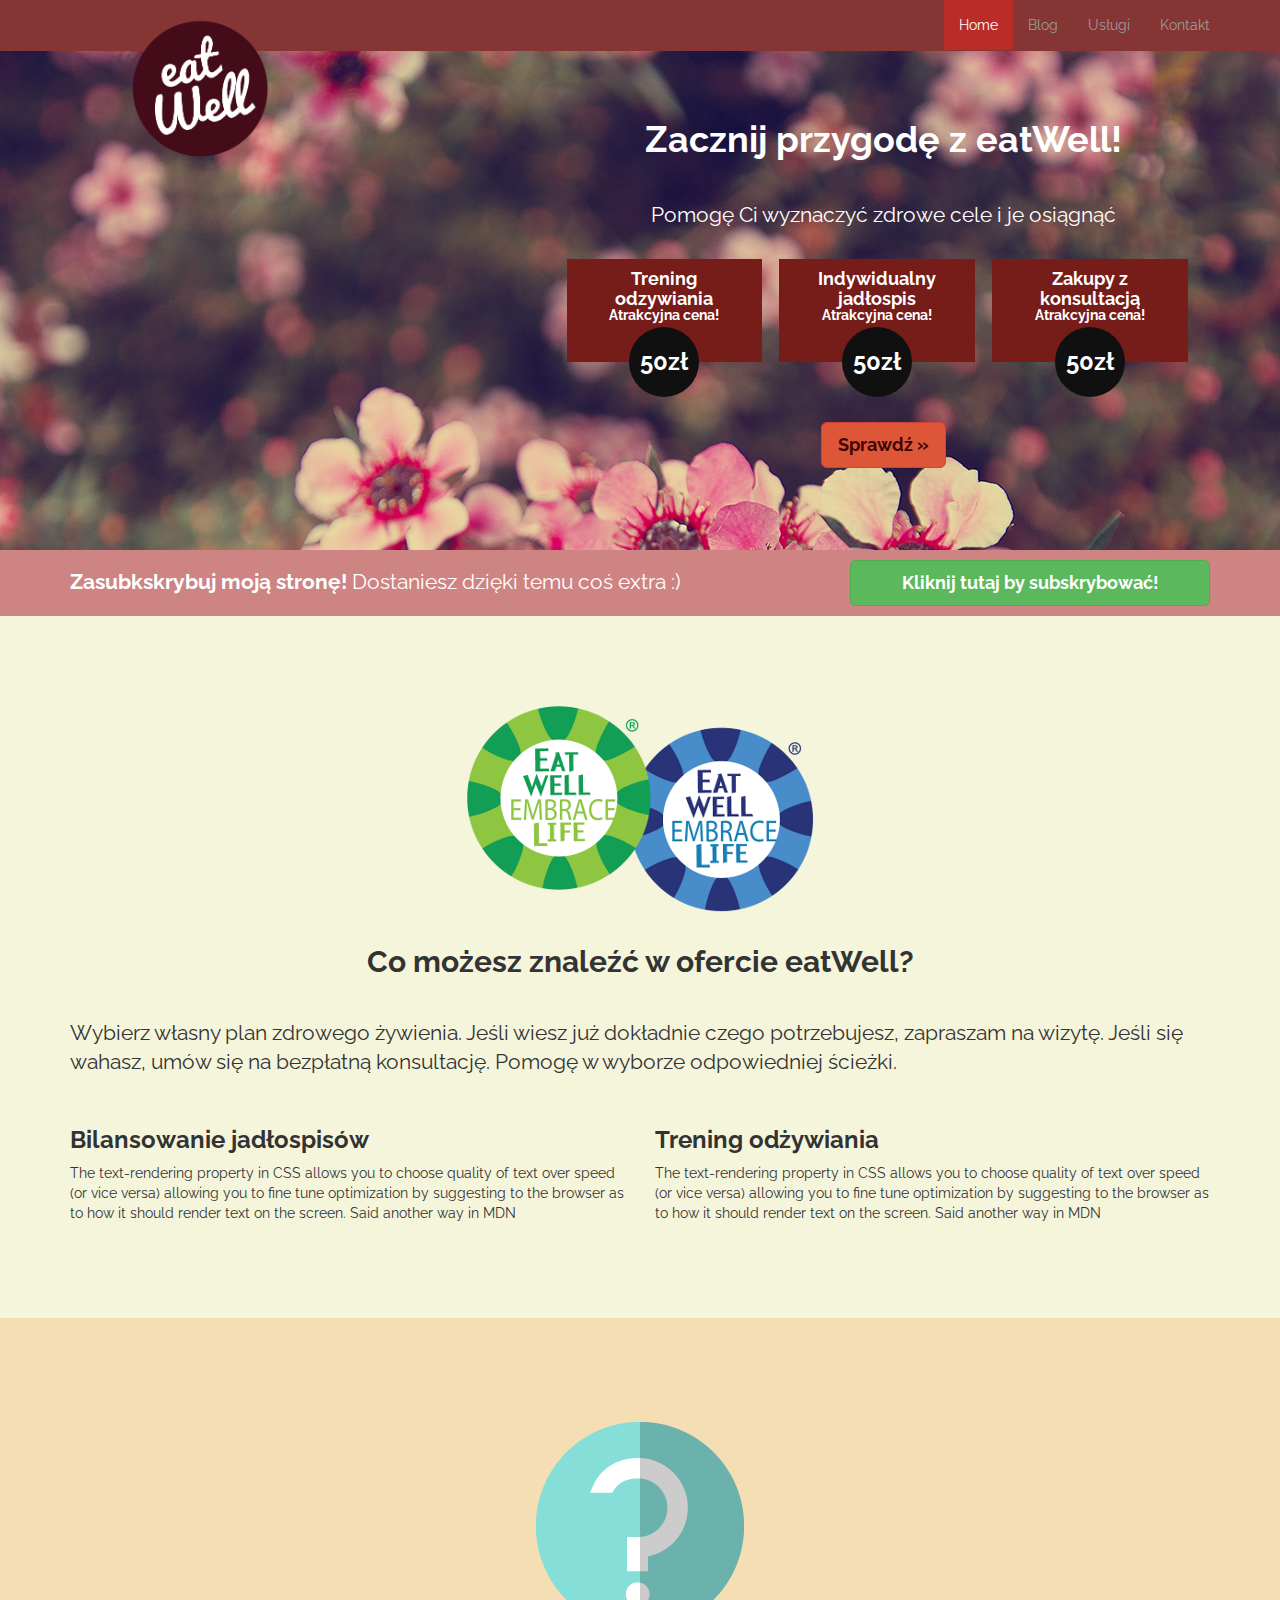
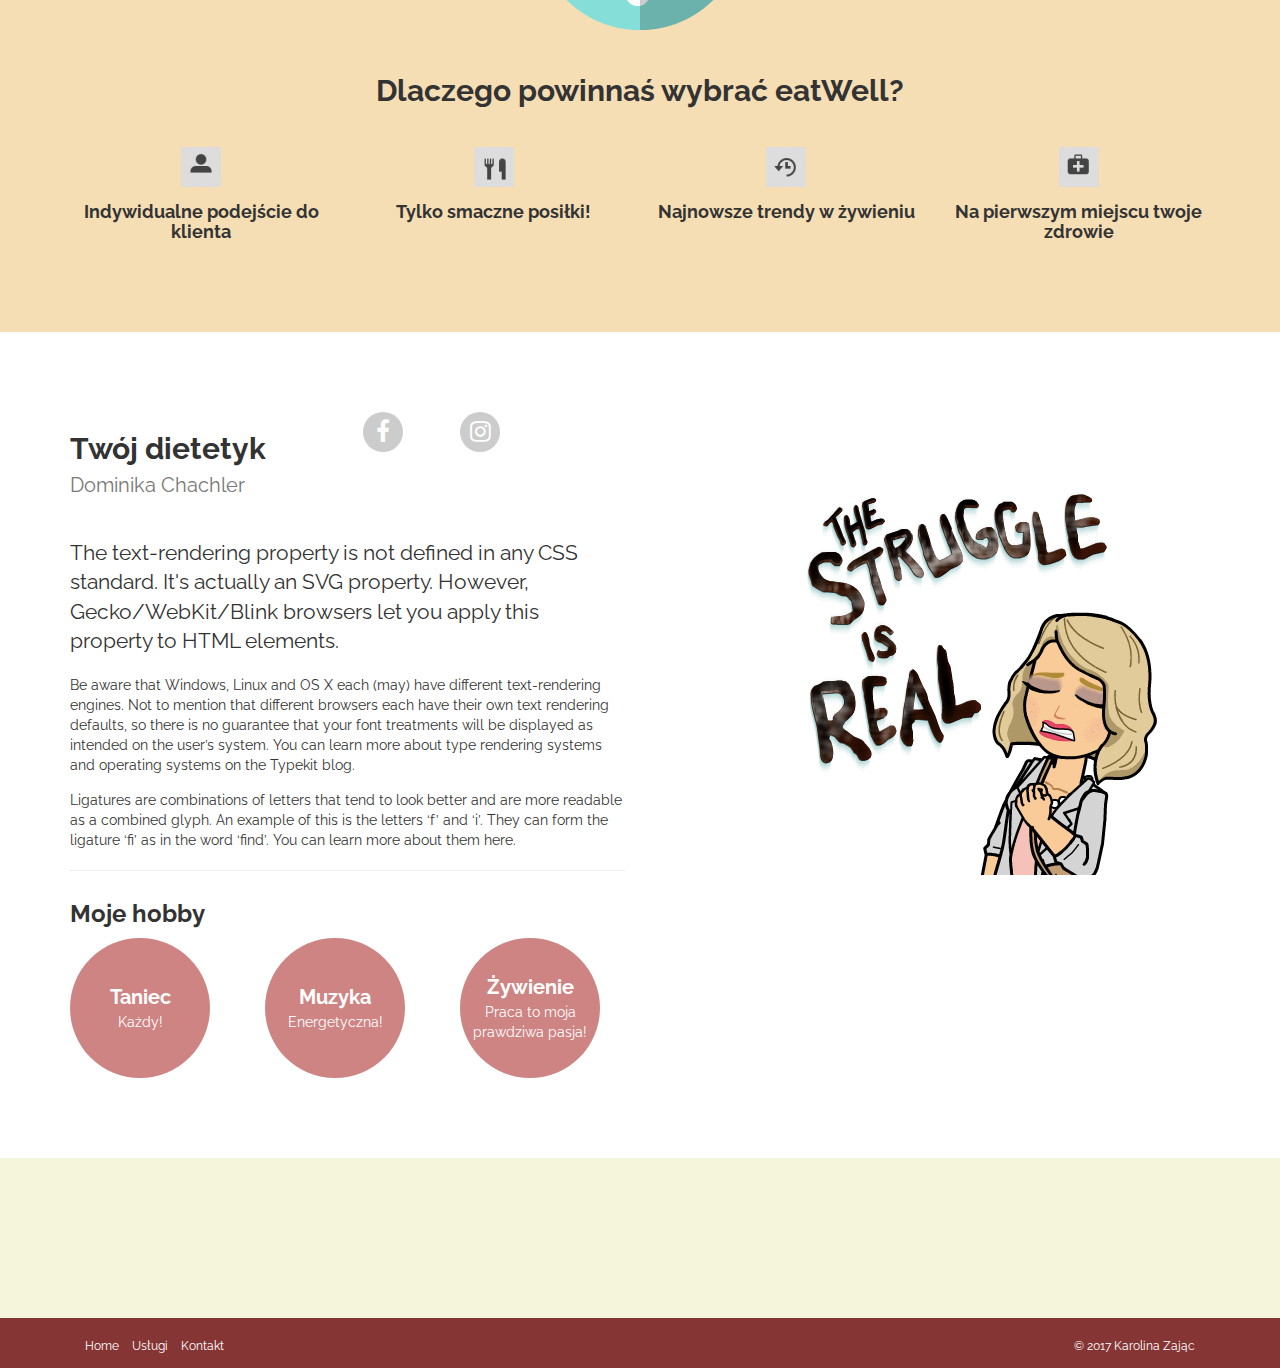
<file: public_html/index.html>
<!DOCTYPE html>
<!--
To change this license header, choose License Headers in Project Properties.
To change this template file, choose Tools | Templates
and open the template in the editor.
-->
<html>
    <head>
        <title>eatWell</title>
        <meta http-equiv="Content-Type" content="text/html; charset=UTF-8">
        <meta charset="UTF-8">
        <meta name="viewport" content="width=device-width, initial-scale=1.0">
        <meta name="description" content="">
        <meta name="author" content="">
        <link rel="icon" href="assets/img/apple.png">
        <link href="assets/css/font-awesome/css/font-awesome.min.css" rel="stylesheet">
        <link href="https://fonts.googleapis.com/css?family=Raleway" rel="stylesheet">
        <link href="assets/css/bootstrap.css" rel="stylesheet">
        <link href="assets/css/custom.css" rel="stylesheet">
        <!--[if lt IE 9]>
  <script src="https://oss.maxcdn.com/libs/html5shiv/3.7.0/html5shiv.js"></script>
<![endif]-->
    </head>
    <body>
        <!--        HEADER       -->
        <header class="site-header" role="banner">
            
            <!--        NAVBAR      -->
            <div class="navbar-wrapper">
                <div class="navbar navbar-inverse navbar-fixed-top" role="navigation">
                    <div class="container">
                        <div class="navbar-header">
                            <button type="button" class="navbar-toggle" data-toggle="collapse" data-target=".navbar-collapse">
                                <span class="sr-only">Toggle navigation</span>
                                <span class="icon-bar"></span>
                                <span class="icon-bar"></span>
                                <span class="icon-bar"></span>
                            </button>
                            <a class="navbar-brand" href="index.html"><img src="assets/img/welleat-03.png" alt="eatwell"></a>
                            
                        </div>
                        <div class="navbar-collapse collapse">
                            <ul class="nav navbar-nav navbar-right">
                                <li class="active"><a href="/">Home</a></li>
                                <li><a href="blog.html">Blog</a></li>
                                <li><a href="services.html">Usługi</a></li>
                                <li><a href="contact.html">Kontakt</a></li>
                            </ul>
                        </div>
                    </div>
                </div>
            </div>
            
        </header>
        <!--      eatwell        --> 
        <section id="hero" data-type="background" data-speed="2">
            <article>
                <div class="container clearfix">
                <div class="row">
                    
                    <div class="col-sm-5">
                        
                    </div>
                   
                    <div class="col-sm-7 hero-text">
                        <h1>Zacznij przygodę z eatWell!</h1>
                        <p class="lead">Pomogę Ci wyznaczyć zdrowe cele i je osiągnąć</p>
                        <div id="price-timeline">
                            <div class="price active">
                                <h4>Trening odzywiania <small> Atrakcyjna cena!</small></h4>
                                <span>50zł</span>
                            </div>
                            <div class="price active">
                                <h4>Indywidualny jadłospis <small> Atrakcyjna cena!</small></h4>
                                <span>50zł</span>
                            </div>
                            <div class="price active">
                                <h4>Zakupy z konsultacją <small> Atrakcyjna cena!</small></h4>
                                <span>50zł</span>
                            </div>
                            
                        </div>
                        <p><a class="btn btn-lg btn-danger" href="/" role="button">Sprawdź &raquo;</a></p>
                    </div>
                </div>
                </div>
            </article>
            
            
        </section>
         <!--      subscribe bitch!      --> 
        
        <section id="optin">
            <div class="container">
                <div class="row">
                    <div class="col-sm-8">
                        <p class="lead"><strong>Zasubkskrybuj moją stronę! </strong> Dostaniesz dzięki temu coś extra :)</p>
                        
                    </div>
                    <div class="col-sm-4">
                        <button class="btn btn-success btn-lg btn-block " data-toggle="modal" data-target="#myModal">Kliknij tutaj by subskrybować!</button>
                    </div>
                </div>
            </div>
        </section>
        <!--      usługi       --> 
        
        <section id="services">
            <div class="container">
                <div class="section-header">
                    <img src="assets/img/waga.png" alt="usługi">
                    <h2>Co możesz znaleźć w ofercie eatWell?</h2>
                </div>
                <p class="lead">Wybierz własny plan zdrowego żywienia. Jeśli wiesz już dokładnie czego potrzebujesz, zapraszam na wizytę. Jeśli się wahasz, umów się na bezpłatną konsultację. Pomogę w wyborze odpowiedniej ścieżki.</p>
                <div class="row">
                    <div class="col-sm-6">
                        <h3> Bilansowanie jadłospisów </h3>
                        <p> The text-rendering property in CSS allows you to choose quality of text over speed (or vice versa) allowing you to fine tune optimization by suggesting to the browser as to how it should render text on the screen. Said another way in MDN</p>
                        
                    </div>
                    <div class="col-sm-6">
                        <h3> Trening odżywiania </h3>
                        <p> The text-rendering property in CSS allows you to choose quality of text over speed (or vice versa) allowing you to fine tune optimization by suggesting to the browser as to how it should render text on the screen. Said another way in MDN</p>
                        
                    </div>
                </div>
            </div>
            
        </section>
        
        <!--        ikonki      -->
        <section id="ikonki">
            <div class="container">
                <div class="section-header">
                    <img src="assets/img/ikon.png" alt="ikona">
                    <h2> Dlaczego powinnaś wybrać eatWell?</h2>
                    
                </div>
                <div class="row">
                    <div class="col-sm-3">
                        <i class="ci ci-client"></i>
                        <h4>Indywidualne podejście do klienta</h4>
                    </div>
                    <div class="col-sm-3">
                        <i class="ci ci-tasty"></i>
                        <h4>Tylko smaczne posiłki!</h4>
                        
                    </div>
                    <div class="col-sm-3">
                        <i class="ci ci-trends"></i>
                        <h4>Najnowsze trendy w żywieniu</h4>
                    </div>
                    <div class="col-sm-3">
                        <i class="ci ci-health"></i>
                        <h4>Na pierwszym miejscu twoje zdrowie</h4>
                    </div>
                </div>
                
            </div>
            
        </section>
        
        <!--        MIKA       -->
        <section id="mika">
            <div class="container">
                <div class="row">
                    <div class="col-sm-8 col-md-6">
                        <div class="row">
                            <div class="col-lg-6">
                                <h2> Twój dietetyk <small> Dominika Chachler</small></h2>
                            </div>
                            <div class="col-lg-2">
                                <a href="https://www.facebook.com/eatWelltreningodzywiania/?fref=ts"
                                   target="_blank" class="badge social facebook"><i class="fa fa-facebook"></i></a>
                                   
                            </div>
                             <div class="col-lg-2">
                                <a href="https://www.instagram.com/eatwell.trening_odzywiania/"
                                   target="_blank" class="badge social instagram"><i class="fa fa-instagram"></i></a>
                                   
                            </div>
                        </div>
                        <p class="lead">
                            The text-rendering property is not defined in any CSS standard. It's actually an SVG property. However, Gecko/WebKit/Blink browsers let you apply this property to HTML elements.
                        </p>
                        <p>Be aware that Windows, Linux and OS X each (may) have different text-rendering engines. Not to mention that different browsers each have their own text rendering defaults, so there is no guarantee that your font treatments will be displayed as intended on the user’s system. You can learn more about type rendering systems and operating systems on the Typekit blog.</p>
                        <p>Ligatures are combinations of letters that tend to look better and are more readable as a combined glyph. An example of this is the letters ‘f’ and ‘i’. They can form the ligature ‘fi’ as in the word ‘find’. You can learn more about them here.</p>
                        <hr>
                        <h3> Moje hobby </h3>
                        <div class="row">
                            <div class="col-xs-4 ">
                                
                                <div class="hobby">
                                <div class="hobby-content">
                                    Taniec <span>Każdy!</span>
                                </div>
                                </div>
                            </div>
                             <div class="col-xs-4">
                                <div class="hobby ">
                                    <div class="hobby-content">
                                    Muzyka <span>Energetyczna!</span>
                                    </div>
                                </div>
                            </div>
                             <div class="col-xs-4">
                                <div class="hobby hobby-content">
                                    <div class="hobby-content">
                                    Żywienie <span>Praca to moja prawdziwa pasja!</span>
                                    </div>
                                </div>
                            </div>
                        </div>
                        
                    </div>
                </div>
            </div>
            
        </section>
        
       <!--      okno subscribe !        --> 
        <section>
            <div class="modal fade" id="myModal">
                <div class="modal-dialog">
                    <div class="modal-content">
                        <div class="modal-header">
                            <button type="button" class="close" data-dismiss="modal"><span aria-hidden="true">&times;</span><span class="sr-only">Zamknij</span></button>
                            <h4 class="modal-title" id="myModalLabel"><i class="fa fa-envelope"></i> Zasubskrybuj eatWell</h4>
                            
                        </div>
                        
                        <div class="modal-body">
                            <p>Podaj swoję imię oraz email! Obiecuję zero spamu :)</p>
                            <form class="form-inline" role="form">
                                <div class="form-group">
                                    <label class="sr-only" for="subscribe-name">Twoje imię</label>
                                    <input type="text" class="form-control" id="subscribe-name" placeholder="Twoje imię">
                                </div>   
                                <div class="form-group">
                                    <label class="sr-only" for="subscribe-email">Twój email</label>
                                    <input type="text" class="form-control" id="subscribe-email" placeholder="Twój email">
                                </div>  
                                <input type="submit" class="btn btn-danger" value="Subskrybuj!">
                            </form>
                            <hr>
                            <p><small>Dzięki podaniu adresu email będziesz informowany/a o wszystkich promocjach.<br> Zero spamu. Możesz odsubskrybuować w każdej chwili</small></p>
                        </div>
                    </div>
                </div>
            </div>
            
        </section>
       
       <footer>
           <div class="container">
               <div class="col-sm-6">
                   <nav>
                       <ul class="list-unstyled list-inline">
                           <li><a href="">Home</a></li>
                           <li><a href="">Usługi</a></li>
                           <li><a href="">Kontakt</a></li>
                       </ul>
                   </nav>
               </div>
               <div class="col-sm-6">
                   <p class="pull-right">&copy; 2017 Karolina Zając</p>
               </div>
           </div>
           
       </footer>
      
       
       <!-- jquery bootstrap files -->
       <script src="https://ajax.googleapis.com/ajax/libs/jquery/3.1.1/jquery.min.js"></script>
       <script src="assets/js/jquery-3.1.1.min.js"></script>
       <script src="assets/js/bootstrap.min.js"></script>
       <script src="assets/js/main.js"></script>
    </body>
</html>
</file>
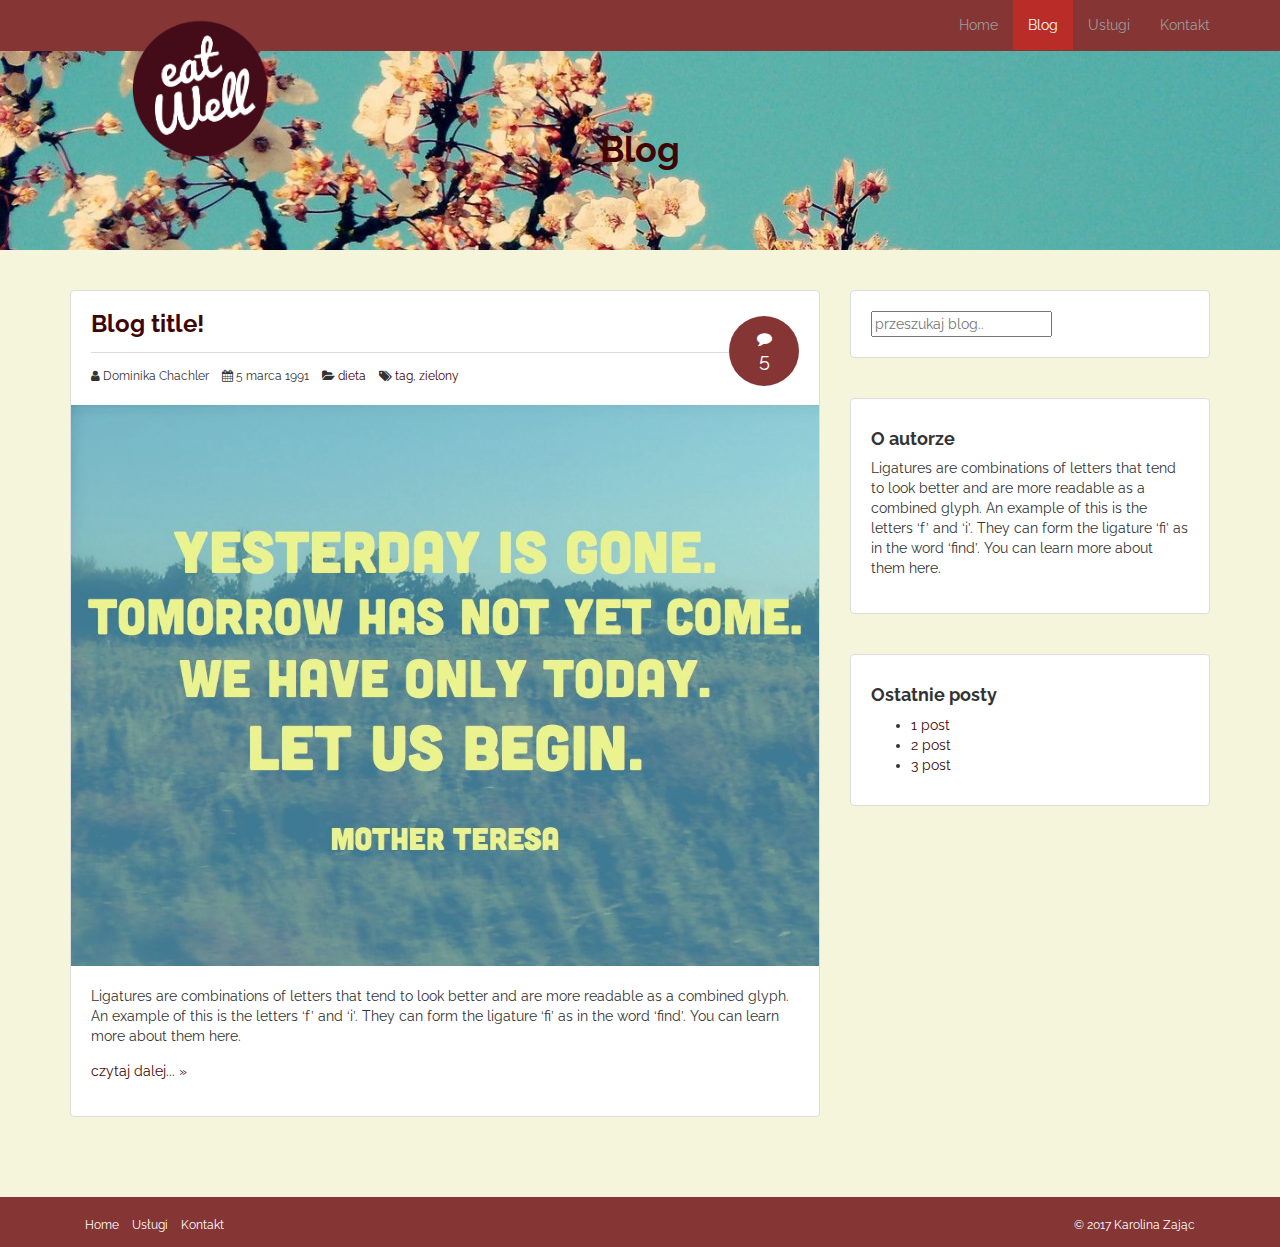
<file: public_html/blog.html>
<!DOCTYPE html>
<!--
To change this license header, choose License Headers in Project Properties.
To change this template file, choose Tools | Templates
and open the template in the editor.
-->
<html>
    <head>
        <title>eatWell</title>
        <meta http-equiv="Content-Type" content="text/html; charset=UTF-8">
        <meta charset="UTF-8">
        <meta name="viewport" content="width=device-width, initial-scale=1.0">
        <meta name="description" content="">
        <meta name="author" content="">
        <link rel="icon" href="assets/img/apple.png">
        <link href="assets/css/font-awesome/css/font-awesome.min.css" rel="stylesheet">
        <link href="https://fonts.googleapis.com/css?family=Raleway" rel="stylesheet">
        <link href="assets/css/bootstrap.css" rel="stylesheet">
        <link href="assets/css/custom.css" rel="stylesheet">
        <!--[if lt IE 9]>
  <script src="https://oss.maxcdn.com/libs/html5shiv/3.7.0/html5shiv.js"></script>
<![endif]-->
    </head>
    <body class="blog">
        <!--        HEADER       -->
        <header class="site-header" role="banner">
            
            <!--        NAVBAR      -->
            <div class="navbar-wrapper">
                <div class="navbar navbar-inverse navbar-fixed-top" role="navigation">
                    <div class="container">
                        <div class="navbar-header">
                            <button type="button" class="navbar-toggle" data-toggle="collapse" data-target=".navbar-collapse">
                                <span class="sr-only">Toggle navigation</span>
                                <span class="icon-bar"></span>
                                <span class="icon-bar"></span>
                                <span class="icon-bar"></span>
                            </button>
                            <a class="navbar-brand" href="/"><img src="assets/img/welleat-03.png" alt="eatwell"></a>
                            
                        </div>
                        <div class="navbar-collapse collapse">
                            <ul class="nav navbar-nav navbar-right">
                                <li ><a href="index.html">Home</a></li>
                                <li class="active"><a href="blog.html">Blog</a></li>
                                <li><a href="services.html">Usługi</a></li>
                                <li><a href="contact.html">Kontakt</a></li>
                            </ul>
                        </div>
                    </div>
                </div>
            </div>
            
        </header>
        
        <section class="feature-image feature-image-default-alt" data-type="background" data-speed="2">
            <h1 class="page-title">Blog</h1>
        </section>
        
        <!--        BLOG         -->
        <div class="container">
            <div class="row" id="primary">
                <main id="content" class="col-sm-8">
                    
                    <article class="post">
                        <header>
                            <h3><a href="post.html">Blog title!</a></h3>
                            <div class="post-details">
                                <i class="fa fa-user"></i> Dominika Chachler 
                                <i class="fa fa-calendar"></i><time> 5 marca 1991 </time>
                                <i class="fa fa-folder-open"></i><a href=""> dieta </a>
                                <i class="fa fa-tags"></i><a href=""> tag</a>,<a href=""> zielony</a>
                                
                                <div class="post-comments-badge">
                                    <a href=""><i class="fa fa-comment"></i>5</a>
                                 
                                </div>
                                
                            </div>
                        </header>
                        <div class="post-image">
                            <img src="assets/img/begin.jpg" alt="tło">
                        </div>
                        <div class="post-excerpt">
                            <p>
                                Ligatures are combinations of letters that tend to look better and are more readable as a combined glyph. An example of this is the letters ‘f’ and ‘i’. They can form the ligature ‘fi’ as in the word ‘find’. You can learn more about them here.</p>
                        
                                <a href="post.html">czytaj dalej... &raquo</a>  
                            </p>
                        </div>
                    </article>
                </main>
                <aside class="col-sm-4">
            <div class="widget">
                <form role="form" class="search-form">
                    <label for="sidebar-search" class="sr-only"> Przeszukaj blog </label>
                    <input type="text" id="sidebar-search" placeholder="przeszukaj blog..">        
                </form>
            </div>
            
            <div class="widget">
                <h4>O autorze</h4>
                <p>Ligatures are combinations of letters that tend to look better and are more readable as a combined glyph. An example of this is the letters ‘f’ and ‘i’. They can form the ligature ‘fi’ as in the word ‘find’. You can learn more about them here.</p>
                        
            </div>
            
            <div class="widget">
                <h4>Ostatnie posty</h4>
                <ul>
                    <li><a href=""> 1 post</a></li>
                    <li><a href=""> 2 post</a></li>
                    <li><a href=""> 3 post</a></li>
                </ul>
            </div>
        </aside>
            </div>
        </div>
        
        
    
       <footer>
           <div class="container">
               <div class="col-sm-6">
                   <nav>
                       <ul class="list-unstyled list-inline">
                           <li><a href="">Home</a></li>
                           <li><a href="">Usługi</a></li>
                           <li><a href="">Kontakt</a></li>
                       </ul>
                   </nav>
               </div>
               <div class="col-sm-6">
                   <p class="pull-right">&copy; 2017 Karolina Zając</p>
               </div>
           </div>
           
       </footer>
      
       
       <!-- jquery bootstrap files -->
       <script src="https://ajax.googleapis.com/ajax/libs/jquery/3.1.1/jquery.min.js"></script>
       <script src="assets/js/jquery-3.1.1.min.js"></script>
       <script src="assets/js/bootstrap.min.js"></script>
       <script src="assets/js/main.js"></script>
    </body>
</html>
</file>
<file: public_html/assets/css/custom.css>
/*
To change this license header, choose License Headers in Project Properties.
To change this template file, choose Tools | Templates
and open the template in the editor.
*/
/* 
    Created on : 2017-01-30, 17:00:49
    Author     : Karolina
*/

/* colour references
green: #79b044
salmon: #dd5638
blue gray: #3e4249
*/

body {
    margin-top:50px;
    font-family:'Raleway', Helvatica, sans-serif;
    font-size:14 px;
    background: beige top left repeat;
}

h1,h2,h3,h4,h5,h6 {
    -webkit-font-smoothing: antialiased;
    text-rendering: optimizelegibility;
    font-weight:bold;
}

h1 {
    font-size: 3 em;
}

h1,h2 {
    margin: 0 0  40px;
}

h3{
    margin:20px 0;
     
}

h4{
    font-size: 18px;
}
p {
   margin: 0 0 15px;
}
p.lead {
    font-weight: normal;
}

a:link, a:visited {
    color: #3F0505;
    
}
a:hover {
    text-decoration: none;
    color: #ce8483;
}
.btn {
    font-weight: bold;
}
.btn-danger {
    background-color: #dd5638;
    border-collapse: separate;
}

.navbar-brand img {
     max-height: 150px;
      margin-left :50px;
     
}
#hero {
    background: url('../img/flow.jpg') 50% 0 repeat fixed;
    min-height: 500px;
    padding: 40px 0;
    color: white;
    -webkit-font-smoothing: antialiased;
    text-rendering:optimizeLegibility;
}
#hero article{
    width: 100%;
    text-align: center;
} 
#hero .hero-text {
    margin-top: 30px;
   
   
}
#price-timeline {
    margin: 30px 0 60px;
    text-align: center;
}
#price-timeline .price {
    display: inline-block;
    margin: 0 2% 0 0 ;
    width:30%;
    background: #843534;
    padding: 10px 20px 30px;
    position: relative;
    vertical-align:top;
}
#price-timeline .price.active {
    background: #761c19;
}
#price-timeline .price span {
    background: #101010;
    display: block;
    height:70px;
    width:70px;
    text-align: center;
    line-height: 70px;
    font-weight: bold;
    font-size:24px;
    border-radius: 100%;
    -webkit-border-radius:100%;
    -moz-border-radius:100%;
    position:absolute;
    bottom:-35px;
    left:50%;
    margin-left:-35px;
    
}


#price-timeline h4 {
    margin: 0 0 10px;
}

#price-timeline h4 small {
    color:white;
    font-weight: bold;
    display: block; 
}

#optin {
    background: #ce8483;
    padding:10px 0;
    color:white;
    -webkit-font-smoothing:antialiased;
    text-rendering: optimizelegibility;
    font-size:1em;
    
}

#optin p{
    margin: 7px 0 0 0 ;
}

section {
    padding: 80px 0;
   
}

.section-header {
     text-align: center;
}

section h2 {
    margin: 20px 0 40px;
}
section h3 {
    margin: 30px 0 10px;
}

#ikonki {
    background: wheat;
    text-align: center;
}
i.ci {
    display: inline-block;
    height: 40px;
    width: 40px;
    background: url('../img/sprite.png') no-repeat;
}

.ci.ci-client {background-position: -5px -350px; }
.ci.ci-health {background-position: -670px -405px; }
.ci.ci-tasty {background-position: -170px -455px; }
.ci.ci-trends {background-position: -670px -180px; }

.badge.social {
    background: #ccc;
    font-size: 24px;
    height: 40px;
    width: 40px;
    text-align: center;
    line-height: 40px;
    margin:0 5px 20px 0;
    padding: 0;
    -webkit-border-radius: 50px;
    -moz-border-radius: 50px;
    border-radius: 50px;
    color: white;
}
        
.badge.social.facebook:hover {
    background: #3b5998;
}  
.badge.social.instagram:hover {
    background: #3F0505;
} 
    
footer {
    background: #843534;
    color: white;
    padding: 20px 0 10px;
    font-size: 12px;
    height: 50px;
    
    
}
footer p {
    margin:0;
}
footer a:link, footer a:visited {
    color:white;
}
footer a:hover {
    color:#ce8483;
}

        

#mika {
    background: white url('../img/mika.png' )90% 150px no-repeat;
}

#mika .hobby {
    display: table;
    background: #ce8483;
    font-size: 20px;
    font-weight: bold;
    height: 140px;
    width: 140px;
    text-align: center;
    -webkit-border-radius: 100%;
    -moz-border-radius: 100%;
    border-radius: 100%;
    color: white;
}
#mika .hobby .hobby-content {
    display: table-cell;
    vertical-align: middle;
}
#mika .hobby span{
    display:block;
    font-size: 14px;
    line-height: 20px;
    font-weight: normal;
}

/*          MEDIA QUERIES       */

@media screen and (max-width:991px){
    #mika .container {
        background: rgba(255,255,255,0.8);
        padding: 20px;
    }
    .navbar-brand img {
     max-height: 100px;
      margin-left :50px;
     
}
}
@media screen and (max-width :768){
    .logo {
        width:50%;
    }
    #optin p {
        margin:0 0 10px;
    }
}

@media screen and (max-width :568){
    #mika .hobby  {
        height: 80px;
        width: 80px;
        font-size: 22px;
    }
    #mika .hobby span{
        font-size: 16px;
    }
}


/*      blog        */
.post, .widget {
    position: relative;
    border:solid 1px #ddd;
    background: white;
    margin: 0 0 40px;
    -webkit-border-radius: 4px;
    -moz-border-radius: 4px;
    border-radius: 4px;
}

.widget ul li:hover {
    position:relative;
    left:2px;
    
}
.post-image img{
     max-width: 100% ;
  
}

.post header,  .post-excerpt, .widget {
    padding:20px;
}
.post header h3{
    margin: 0 0 15px;
    padding: 0 0 15px;
    border-bottom: solid 1px #ddd;
}
.post header h3{
    margin: 0 0 15px;
    padding: 0 0 15px;
    border-bottom: solid 1px #ddd;
    font-size:24px;
}
.post-details {
    font-size: 12px;
    width:90%;
}

.post-details i.fa {
    padding-left:10px;
}
.post-details i.fa:first-child {
    padding-left:0;
}

#primary {
    padding-top: 40px;
    padding-bottom: 40px;
}
.feature-image {
    display:table;
    width:100%;
}
.feature-image-default-alt {
    background: url('../img/nice.jpg') no-repeat;
    background-size: cover;
}
.feature-image h1{
    display:table-cell;
    vertical-align: middle;
    text-align: center;
    color:#3F0505;
}
/*      komentarze        */
.post-comments-badge {
    height:70px;
    width: 70px;
    position: absolute;
    top:25px;
    right:20px;
    border:none;
    -webkit-border-radius: 100%;
    -moz-border-radius: 100%;
    border-radius: 100%;
    background: #843534;
    text-align: center;
    display: table;
    
}

.post-comments-badge a {
    display: table-cell;
    vertical-align: middle;
    color: white;
    font-size: 20px;
    line-height: 20px;
    
}
.post-comments-badge i.fa {
    display: block;
    font-size: 15px;
    padding:0;
    margin-bottom: 4px;
    
}

.post-comments-badge:hover {
    background-color: #761c19;
}
</file>
